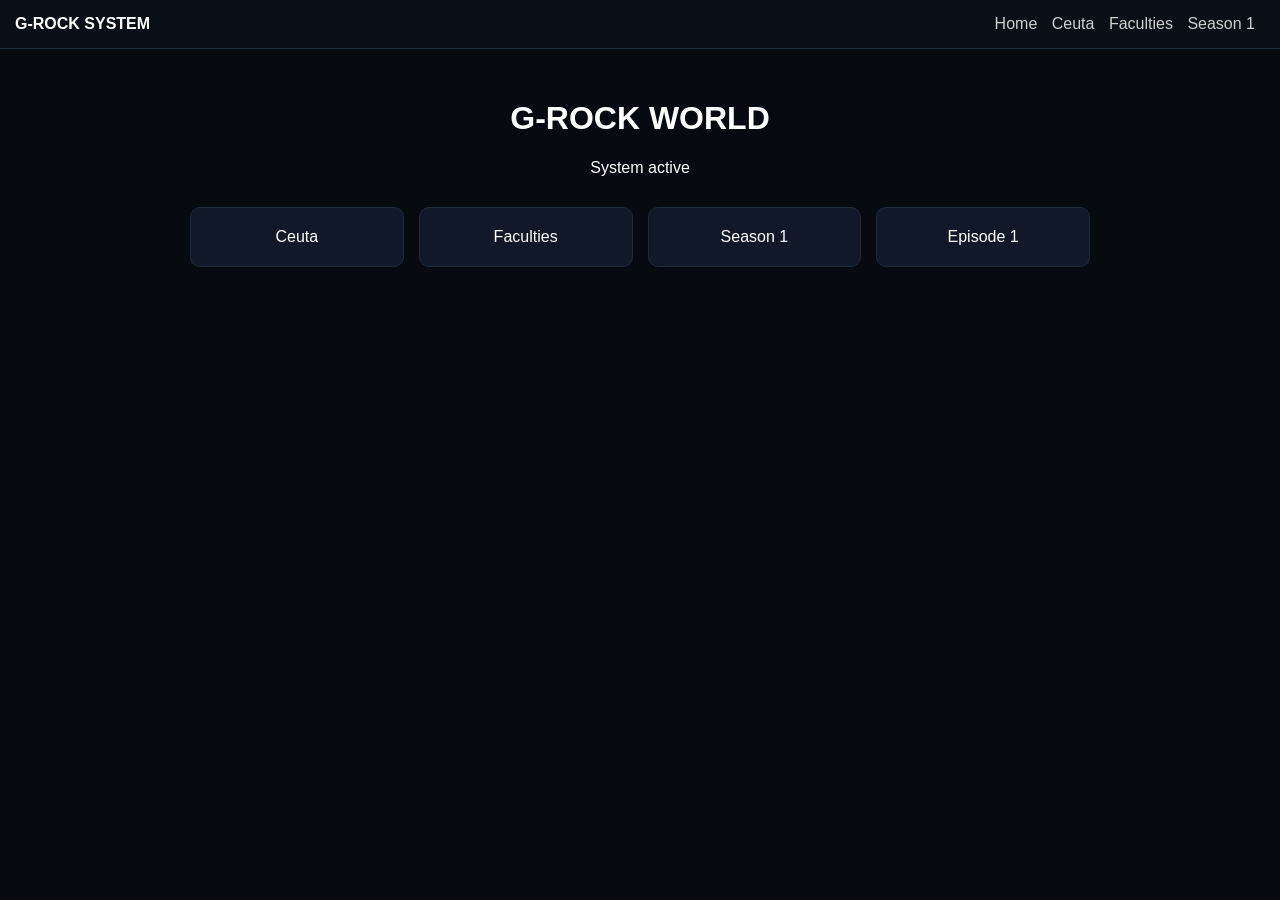
<file: index.html>
<!DOCTYPE html>
<html lang="en">
<head>
<meta charset="UTF-8">
<meta name="viewport" content="width=device-width, initial-scale=1.0">
<title>G-ROCK</title>

<style>
body{
margin:0;
font-family:Arial, sans-serif;
background:#070A10;
color:white;
}

header{
display:flex;
justify-content:space-between;
align-items:center;
padding:15px;
background:#0b0f18;
border-bottom:1px solid #1f2a3a;
}

nav a{
color:white;
text-decoration:none;
margin-right:10px;
opacity:0.8;
}

nav a:hover{
color:#4aa3ff;
opacity:1;
}

main{
padding:30px;
text-align:center;
}

.grid{
display:grid;
grid-template-columns:repeat(auto-fit,minmax(180px,1fr));
gap:15px;
max-width:900px;
margin:30px auto;
}

.card{
background:#111827;
padding:20px;
border-radius:10px;
border:1px solid #1f2a3a;
cursor:pointer;
}

.card:hover{
border-color:#4aa3ff;
}
</style>
</head>

<body>

<header>
<div><b>G-ROCK SYSTEM</b></div>
<nav>
<a href="index.html">Home</a>
<a href="ceuta.html">Ceuta</a>
<a href="faculties.html">Faculties</a>
<a href="season1.html">Season 1</a>
</nav>
</header>

<main>
<h1>G-ROCK WORLD</h1>
<p>System active</p>

<div class="grid">

<div class="card" onclick="location.href='ceuta.html'">Ceuta</div>
<div class="card" onclick="location.href='faculties.html'">Faculties</div>
<div class="card" onclick="location.href='season1.html'">Season 1</div>
<div class="card" onclick="location.href='episode1.html'">Episode 1</div>

</div>
</main>

</body>
</html>
</file>
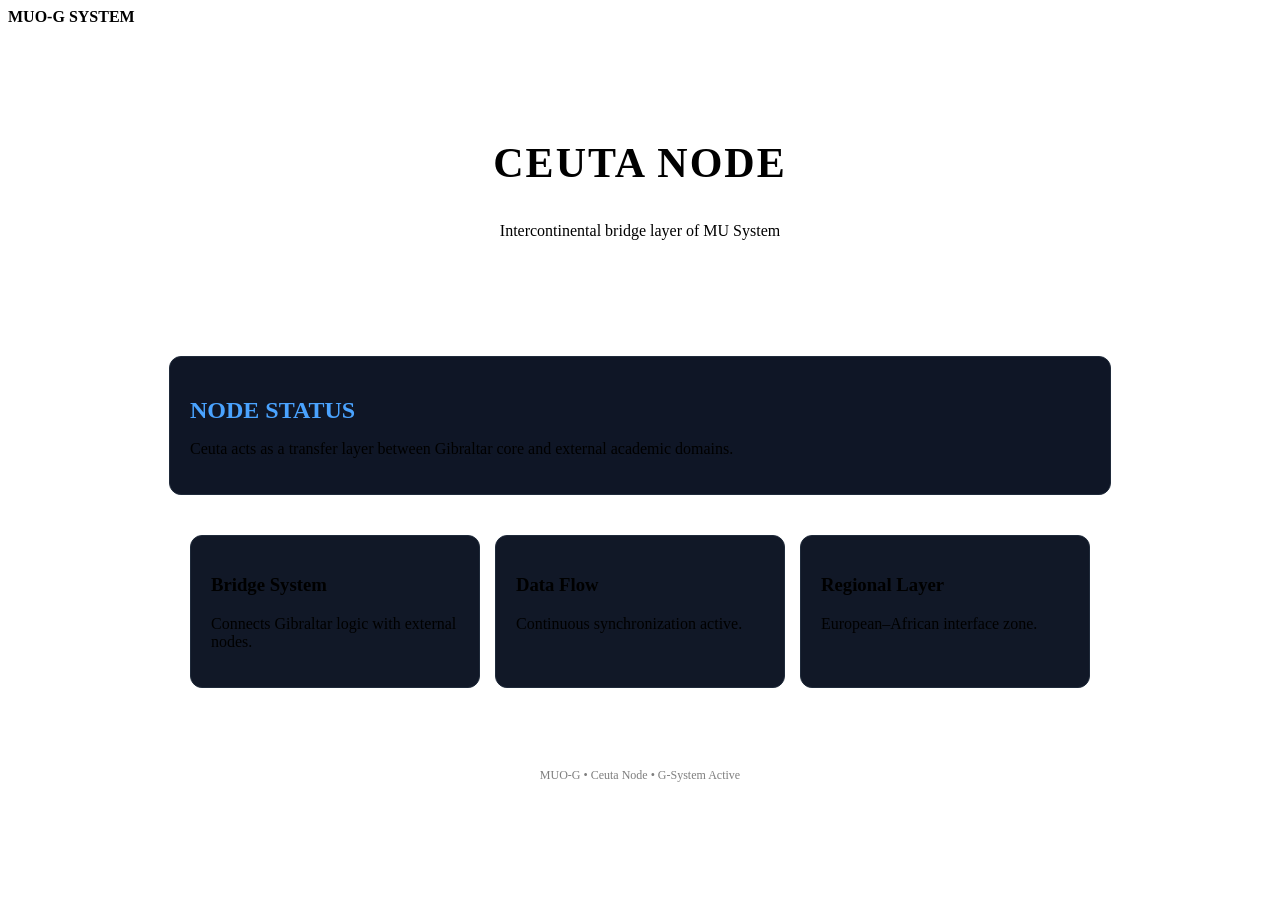
<file: ceuta.html>
<!DOCTYPE html>
<html lang="en">
<head>
<meta charset="UTF-8">
<meta name="viewport" content="width=device-width, initial-scale=1.0">
<title>MUO-G • Ceuta Node</title>

<link rel="stylesheet" href="mu-core.css">

<style>
.hero{
text-align:center;
padding:60px 20px;
}

.hero h1{
font-size:42px;
letter-spacing:2px;
text-transform:uppercase;
}

.section{
max-width:900px;
margin:40px auto;
padding:20px;
background:#0f1626;
border:1px solid #1f2a3a;
border-radius:12px;
}

.section h2{
text-transform:uppercase;
margin-bottom:10px;
color:#4aa3ff;
}

.grid{
display:grid;
grid-template-columns:repeat(auto-fit,minmax(220px,1fr));
gap:15px;
max-width:900px;
margin:40px auto;
}

.card{
background:#111827;
border:1px solid #1f2a3a;
padding:20px;
border-radius:12px;
transition:0.25s;
cursor:pointer;
}

.card:hover{
transform:translateY(-6px);
border-color:#4aa3ff;
box-shadow:0 0 15px rgba(74,163,255,0.3);
}

footer{
text-align:center;
padding:40px;
opacity:0.5;
font-size:12px;
}
</style>

</head>

<body>

<!-- HEADER -->
<header>
<div><b>MUO-G SYSTEM</b></div>

<nav>
<a href="index.html">Home</a>
<a href="gibraltar.html">Gibraltar</a>
<a href="ceuta.html">Ceuta</a>
<a href="faculties.html">Faculties</a>
<a href="season1.html">Episodes</a>
</nav>
</header>

<!-- HERO -->
<section class="hero">
<h1>CEUTA NODE</h1>
<p>Intercontinental bridge layer of MU System</p>
</section>

<!-- INFO SECTION -->
<div class="section">
<h2>Node Status</h2>
<p>Ceuta acts as a transfer layer between Gibraltar core and external academic domains.</p>
</div>

<!-- CARDS -->
<div class="grid">

<div class="card">
<h3>Bridge System</h3>
<p>Connects Gibraltar logic with external nodes.</p>
</div>

<div class="card">
<h3>Data Flow</h3>
<p>Continuous synchronization active.</p>
</div>

<div class="card">
<h3>Regional Layer</h3>
<p>European–African interface zone.</p>
</div>

</div>

<footer>
MUO-G • Ceuta Node • G-System Active
</footer>

</body>
</html>
</file>
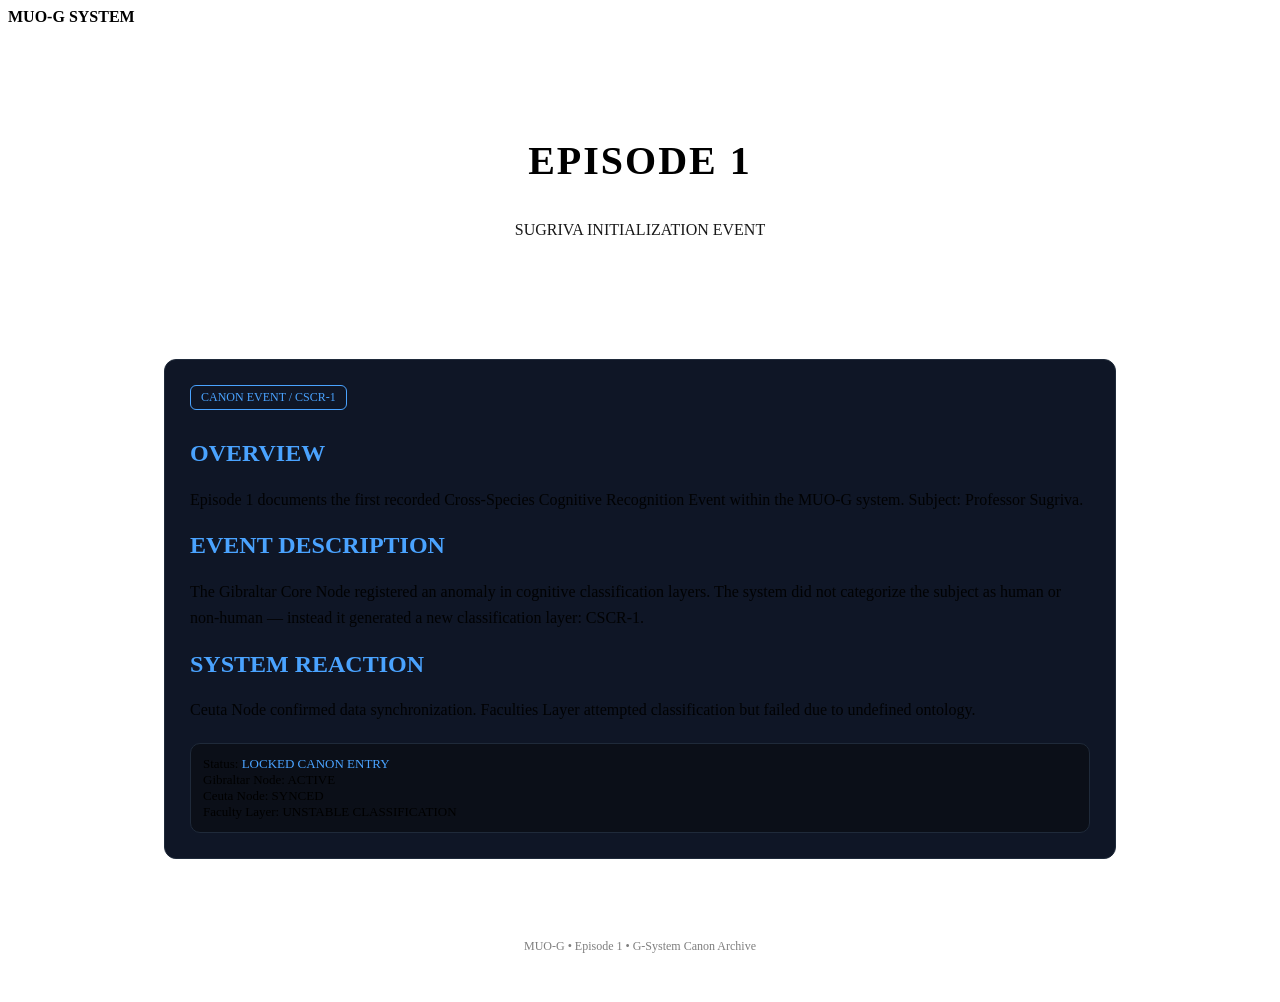
<file: episode1.html>
<!DOCTYPE html>
<html lang="en">
<head>
<meta charset="UTF-8">
<meta name="viewport" content="width=device-width, initial-scale=1.0">
<title>MUO-G • Episode 1</title>

<link rel="stylesheet" href="mu-core.css">

<style>
.hero{
text-align:center;
padding:60px 20px;
}

.hero h1{
font-size:40px;
letter-spacing:2px;
text-transform:uppercase;
}

.panel{
max-width:900px;
margin:40px auto;
padding:25px;
background:#0f1626;
border:1px solid #1f2a3a;
border-radius:12px;
}

.tag{
display:inline-block;
padding:4px 10px;
border:1px solid #4aa3ff;
color:#4aa3ff;
font-size:12px;
border-radius:6px;
margin-bottom:10px;
}

h2{
color:#4aa3ff;
text-transform:uppercase;
margin-top:20px;
}

p{
line-height:1.6;
opacity:0.9;
}

.status{
margin-top:20px;
padding:12px;
border:1px solid #1f2a3a;
border-radius:10px;
background:#0b0f18;
font-size:13px;
}

.status span{
color:#4aa3ff;
}

footer{
text-align:center;
padding:40px;
opacity:0.5;
font-size:12px;
}
</style>

</head>

<body>

<!-- HEADER -->
<header>
<div><b>MUO-G SYSTEM</b></div>

<nav>
<a href="index.html">Home</a>
<a href="gibraltar.html">Gibraltar</a>
<a href="ceuta.html">Ceuta</a>
<a href="faculties.html">Faculties</a>
<a href="season1.html">Season 1</a>
</nav>
</header>

<!-- HERO -->
<section class="hero">
<h1>EPISODE 1</h1>
<p>SUGRIVA INITIALIZATION EVENT</p>
</section>

<!-- MAIN PANEL -->
<div class="panel">

<div class="tag">CANON EVENT / CSCR-1</div>

<h2>Overview</h2>
<p>
Episode 1 documents the first recorded Cross-Species Cognitive Recognition Event within the MUO-G system.  
Subject: Professor Sugriva.
</p>

<h2>Event Description</h2>
<p>
The Gibraltar Core Node registered an anomaly in cognitive classification layers.  
The system did not categorize the subject as human or non-human — instead it generated a new classification layer: CSCR-1.
</p>

<h2>System Reaction</h2>
<p>
Ceuta Node confirmed data synchronization.  
Faculties Layer attempted classification but failed due to undefined ontology.
</p>

<div class="status">
Status: <span>LOCKED CANON ENTRY</span><br>
Gibraltar Node: ACTIVE<br>
Ceuta Node: SYNCED<br>
Faculty Layer: UNSTABLE CLASSIFICATION
</div>

</div>

<footer>
MUO-G • Episode 1 • G-System Canon Archive
</footer>

</body>
</html>
</file>
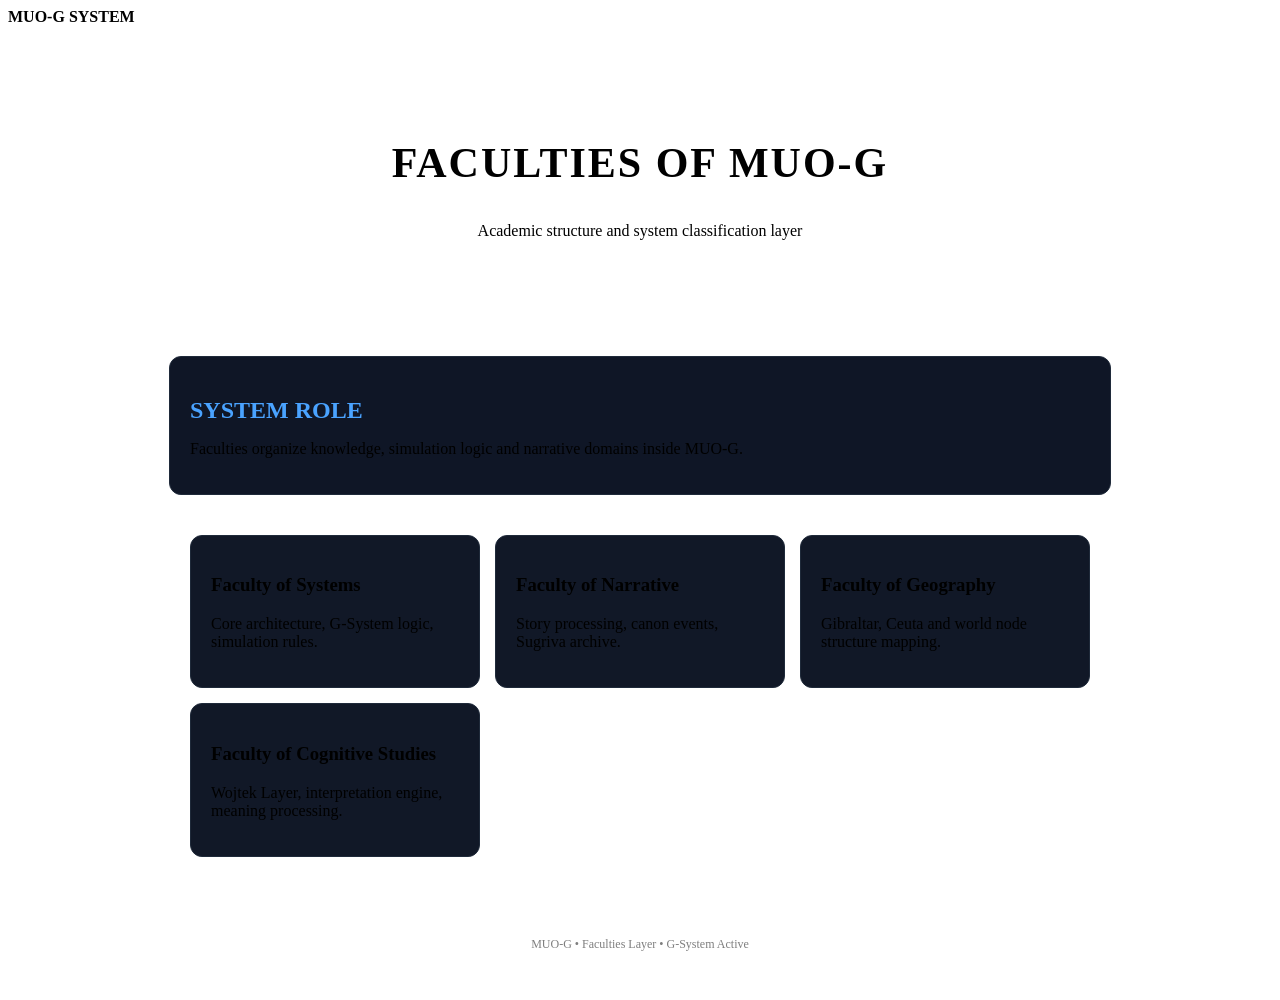
<file: faculties.html>
<!DOCTYPE html>
<html lang="en">
<head>
<meta charset="UTF-8">
<meta name="viewport" content="width=device-width, initial-scale=1.0">
<title>MUO-G • Faculties</title>

<link rel="stylesheet" href="mu-core.css">

<style>
.hero{
text-align:center;
padding:60px 20px;
}

.hero h1{
font-size:42px;
letter-spacing:2px;
text-transform:uppercase;
}

.section{
max-width:900px;
margin:40px auto;
padding:20px;
background:#0f1626;
border:1px solid #1f2a3a;
border-radius:12px;
}

.section h2{
color:#4aa3ff;
text-transform:uppercase;
margin-bottom:10px;
}

.grid{
display:grid;
grid-template-columns:repeat(auto-fit,minmax(220px,1fr));
gap:15px;
max-width:900px;
margin:40px auto;
}

.card{
background:#111827;
border:1px solid #1f2a3a;
padding:20px;
border-radius:12px;
transition:0.25s;
cursor:pointer;
}

.card:hover{
transform:translateY(-6px);
border-color:#4aa3ff;
box-shadow:0 0 18px rgba(74,163,255,0.3);
}

footer{
text-align:center;
padding:40px;
opacity:0.5;
font-size:12px;
}
</style>

</head>

<body>

<!-- HEADER -->
<header>
<div><b>MUO-G SYSTEM</b></div>

<nav>
<a href="index.html">Home</a>
<a href="gibraltar.html">Gibraltar</a>
<a href="ceuta.html">Ceuta</a>
<a href="faculties.html">Faculties</a>
<a href="season1.html">Episodes</a>
</nav>
</header>

<!-- HERO -->
<section class="hero">
<h1>FACULTIES OF MUO-G</h1>
<p>Academic structure and system classification layer</p>
</section>

<!-- SYSTEM OVERVIEW -->
<div class="section">
<h2>System Role</h2>
<p>Faculties organize knowledge, simulation logic and narrative domains inside MUO-G.</p>
</div>

<!-- FACULTY GRID -->
<div class="grid">

<div class="card">
<h3>Faculty of Systems</h3>
<p>Core architecture, G-System logic, simulation rules.</p>
</div>

<div class="card">
<h3>Faculty of Narrative</h3>
<p>Story processing, canon events, Sugriva archive.</p>
</div>

<div class="card">
<h3>Faculty of Geography</h3>
<p>Gibraltar, Ceuta and world node structure mapping.</p>
</div>

<div class="card">
<h3>Faculty of Cognitive Studies</h3>
<p>Wojtek Layer, interpretation engine, meaning processing.</p>
</div>

</div>

<footer>
MUO-G • Faculties Layer • G-System Active
</footer>

</body>
</html>
</file>
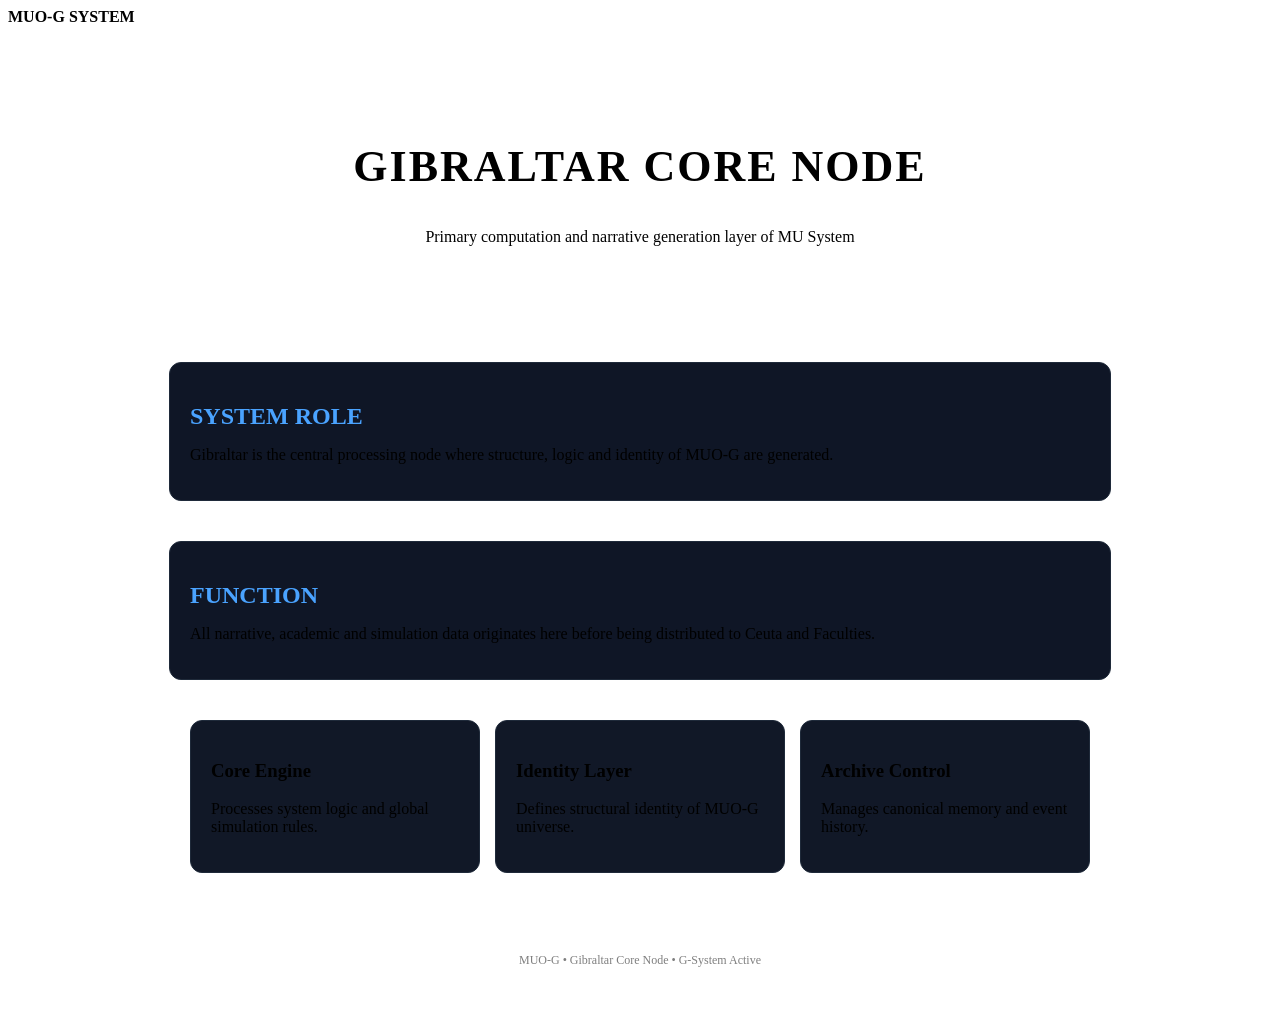
<file: gibraltar.html>
<!DOCTYPE html>
<html lang="en">
<head>
<meta charset="UTF-8">
<meta name="viewport" content="width=device-width, initial-scale=1.0">
<title>MUO-G • Gibraltar Core</title>

<link rel="stylesheet" href="mu-core.css">

<style>
.hero{
text-align:center;
padding:60px 20px;
}

.hero h1{
font-size:44px;
letter-spacing:2px;
text-transform:uppercase;
}

.section{
max-width:900px;
margin:40px auto;
padding:20px;
background:#0f1626;
border:1px solid #1f2a3a;
border-radius:12px;
}

.section h2{
color:#4aa3ff;
text-transform:uppercase;
margin-bottom:10px;
}

.grid{
display:grid;
grid-template-columns:repeat(auto-fit,minmax(220px,1fr));
gap:15px;
max-width:900px;
margin:40px auto;
}

.card{
background:#111827;
border:1px solid #1f2a3a;
padding:20px;
border-radius:12px;
cursor:pointer;
transition:0.25s;
}

.card:hover{
transform:translateY(-6px);
border-color:#4aa3ff;
box-shadow:0 0 18px rgba(74,163,255,0.3);
}

footer{
text-align:center;
padding:40px;
opacity:0.5;
font-size:12px;
}
</style>

</head>

<body>

<!-- HEADER -->
<header>
<div><b>MUO-G SYSTEM</b></div>

<nav>
<a href="index.html">Home</a>
<a href="gibraltar.html">Gibraltar</a>
<a href="ceuta.html">Ceuta</a>
<a href="faculties.html">Faculties</a>
<a href="season1.html">Episodes</a>
</nav>
</header>

<!-- HERO -->
<section class="hero">
<h1>GIBRALTAR CORE NODE</h1>
<p>Primary computation and narrative generation layer of MU System</p>
</section>

<!-- CORE SECTION -->
<div class="section">
<h2>System Role</h2>
<p>Gibraltar is the central processing node where structure, logic and identity of MUO-G are generated.</p>
</div>

<div class="section">
<h2>Function</h2>
<p>All narrative, academic and simulation data originates here before being distributed to Ceuta and Faculties.</p>
</div>

<!-- GRID -->
<div class="grid">

<div class="card">
<h3>Core Engine</h3>
<p>Processes system logic and global simulation rules.</p>
</div>

<div class="card">
<h3>Identity Layer</h3>
<p>Defines structural identity of MUO-G universe.</p>
</div>

<div class="card">
<h3>Archive Control</h3>
<p>Manages canonical memory and event history.</p>
</div>

</div>

<footer>
MUO-G • Gibraltar Core Node • G-System Active
</footer>

</body>
</html>
</file>
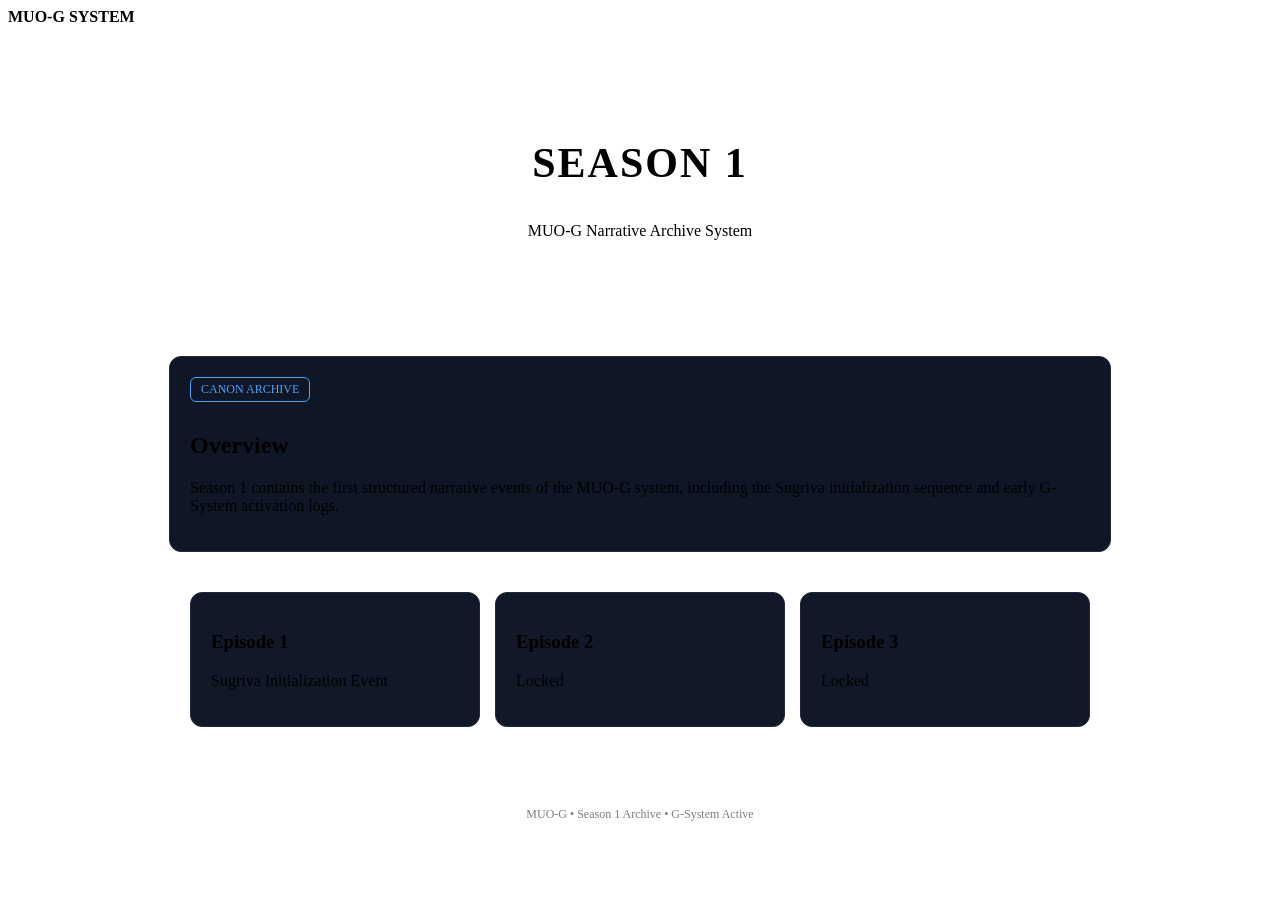
<file: season1.html>
<!DOCTYPE html>
<html lang="en">
<head>
<meta charset="UTF-8">
<meta name="viewport" content="width=device-width, initial-scale=1.0">
<title>MUO-G • Season 1</title>

<link rel="stylesheet" href="mu-core.css">

<style>
.hero{
text-align:center;
padding:60px 20px;
}

.hero h1{
font-size:42px;
letter-spacing:2px;
text-transform:uppercase;
}

.section{
max-width:900px;
margin:40px auto;
padding:20px;
background:#0f1626;
border:1px solid #1f2a3a;
border-radius:12px;
}

.grid{
display:grid;
grid-template-columns:repeat(auto-fit,minmax(220px,1fr));
gap:15px;
max-width:900px;
margin:40px auto;
}

.card{
background:#111827;
border:1px solid #1f2a3a;
padding:20px;
border-radius:12px;
cursor:pointer;
transition:0.25s;
}

.card:hover{
transform:translateY(-6px);
border-color:#4aa3ff;
box-shadow:0 0 18px rgba(74,163,255,0.3);
}

.tag{
display:inline-block;
padding:4px 10px;
border:1px solid #4aa3ff;
color:#4aa3ff;
border-radius:6px;
font-size:12px;
margin-bottom:10px;
}

footer{
text-align:center;
padding:40px;
opacity:0.5;
font-size:12px;
}
</style>

</head>

<body>

<!-- HEADER -->
<header>
<div><b>MUO-G SYSTEM</b></div>

<nav>
<a href="index.html">Home</a>
<a href="gibraltar.html">Gibraltar</a>
<a href="ceuta.html">Ceuta</a>
<a href="faculties.html">Faculties</a>
<a href="season1.html">Season 1</a>
</nav>
</header>

<!-- HERO -->
<section class="hero">
<h1>SEASON 1</h1>
<p>MUO-G Narrative Archive System</p>
</section>

<!-- INFO -->
<div class="section">
<div class="tag">CANON ARCHIVE</div>
<h2>Overview</h2>
<p>Season 1 contains the first structured narrative events of the MUO-G system, including the Sugriva initialization sequence and early G-System activation logs.</p>
</div>

<!-- EPISODES -->
<div class="grid">

<div class="card" onclick="location.href='episode1.html'">
<h3>Episode 1</h3>
<p>Sugriva Initialization Event</p>
</div>

<div class="card">
<h3>Episode 2</h3>
<p>Locked</p>
</div>

<div class="card">
<h3>Episode 3</h3>
<p>Locked</p>
</div>

</div>

<footer>
MUO-G • Season 1 Archive • G-System Active
</footer>

</body>
</html>
</file>
<file: mu-core.css>
nav a{
color:#fff;
text-decoration:none;
margin-right:16px;
opacity:0.7;
transition:0.25s;
position:relative;
padding:4px 2px;
}

nav a:hover{
opacity:1;
color:#ffffff;
text-shadow:0 0 8px #4aa3ff;
transform:translateY(-1px);
}

/* underline glow effect like Netflix UI */
nav a::after{
content:"";
position:absolute;
left:0;
bottom:-4px;
width:0%;
height:2px;
background:#4aa3ff;
transition:0.25s;
box-shadow:0 0 8px #4aa3ff;
}

nav a:hover::after{
width:100%;
}

/* BOXES (menu tiles) */
.box{
background:#111827;
padding:20px;
border-radius:12px;
text-align:center;
cursor:pointer;
transition:0.25s;
border:1px solid transparent;
}

.box:hover{
transform:scale(1.05);
border:1px solid #4aa3ff;
box-shadow:0 0 15px rgba(74,163,255,0.4);
}
</file>
